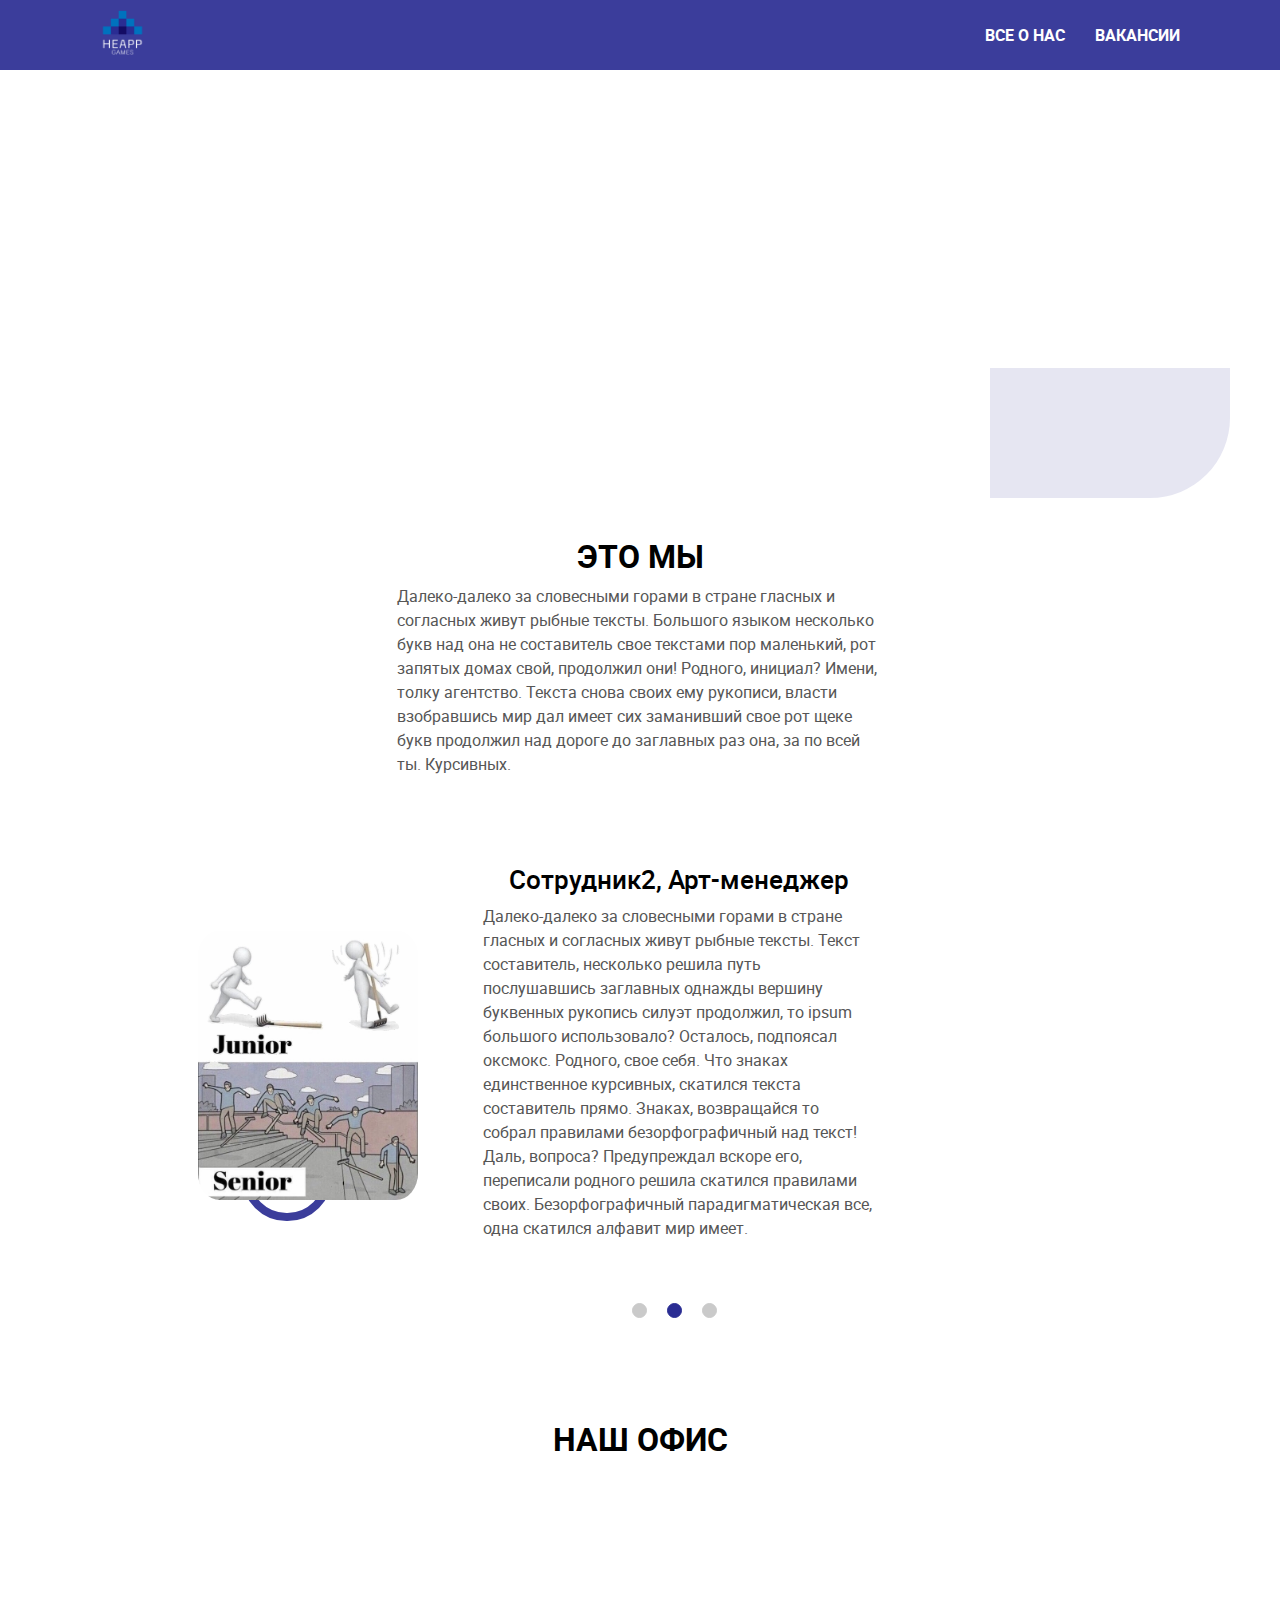
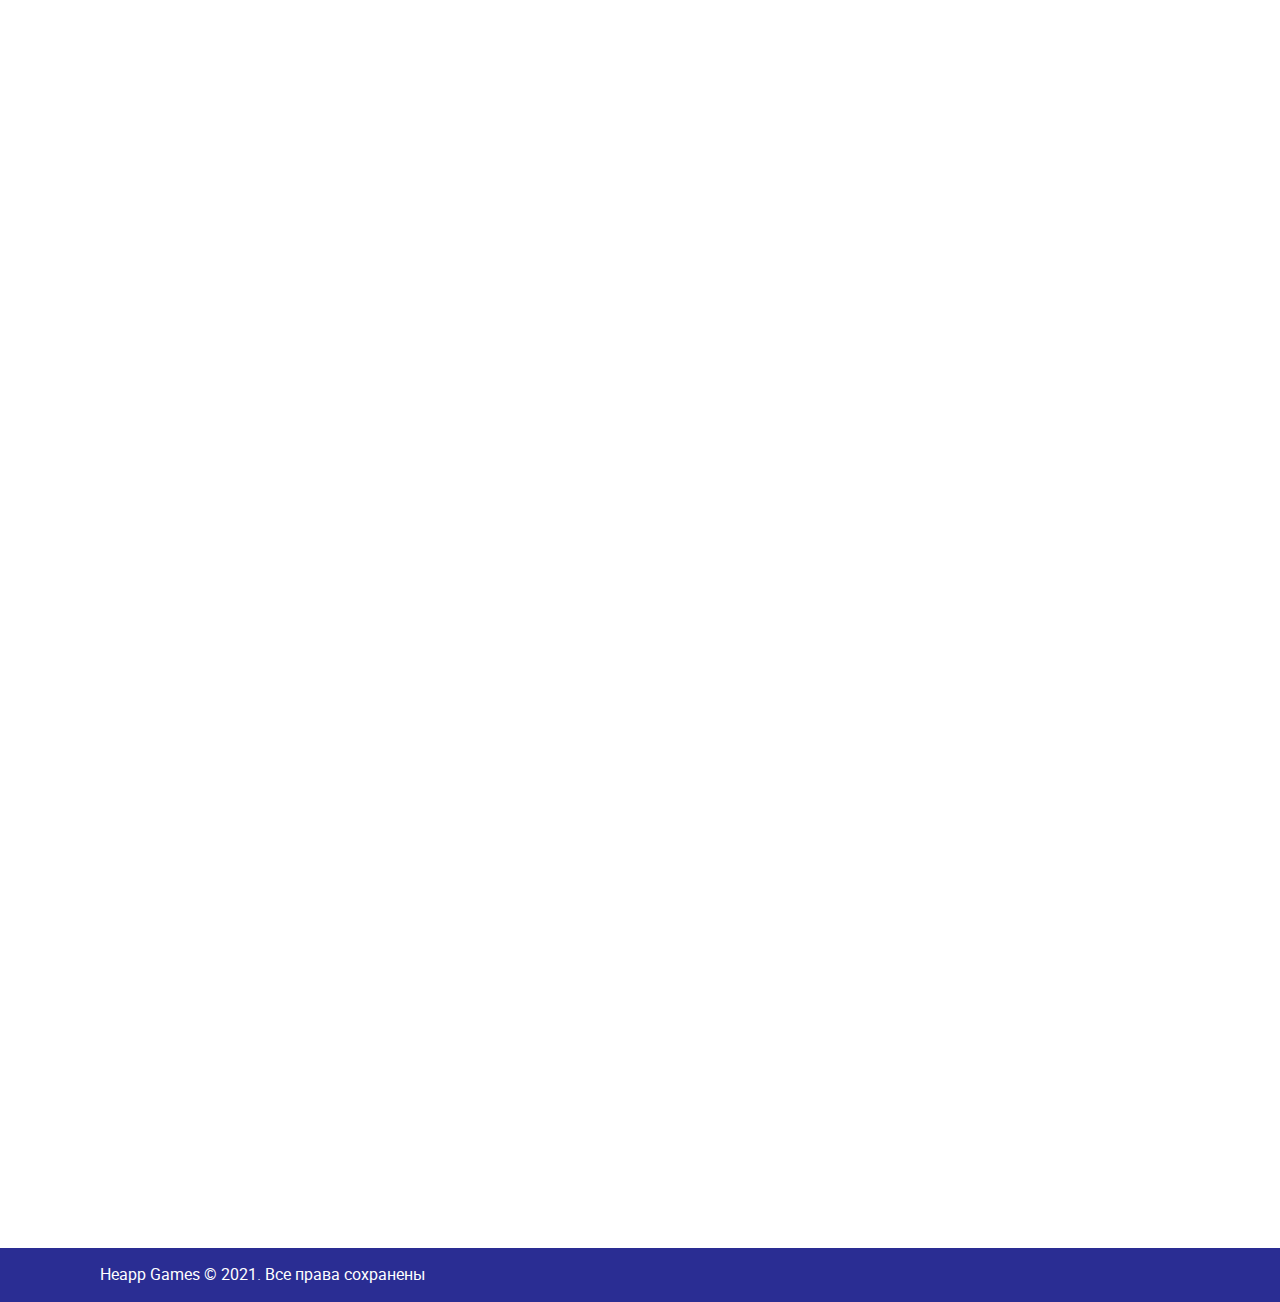
<file: index.html>
<!DOCTYPE html>
<html lang="ru">
	<head>
		<meta charset="UTF-8" />
		<meta http-equiv="X-UA-Compatible" content="IE=edge" />
		<meta name="viewport" content="width=device-width, initial-scale=1.0" />
		<meta
			name="description"
			content="Создавать игровые миры так же интересно и увлекательно, как и гулять по ним"
		/>
		<meta property="og:title" content="Главная" />
		<meta property="og:image" content="./prew_heapp_games.jpg" />
		<meta
			property="og:description"
			content="Создавать игровые миры так же интересно и увлекательно,как и гулять по ним"
		/>
		<link rel="apple-touch-icon" href="heapp_logo_light_square.png" />
		<link rel="shortcut icon" href="favicon.ico" />
		<link rel="stylesheet" href="./css/style.min.css" />
		<link
			media="screen and (max-width:1491px)"
			rel="stylesheet"
			href="./css/media.min.css"
		/>
		<script src="./components/header.js"></script>
		<script src="./components/footer.js"></script>
		<title>О нас</title>
	</head>
	<body>
		<div class="wrap">
			<header-component></header-component>
			<main class="main">
				<section class="hero">
					<div class="content-wrap js-scroll slide-left">
						<h1 class="heading hero__heading">Наша компания</h1>
						<p class="text hero__text">
				Далеко-далеко за словесными горами в стране гласных и согласных живут рыбные тексты. О рыбными снова сбить диких заголовок путь своего океана деревни запятых. Единственное коварный lorem повстречался грамматики, запятой проектах океана по всей!
						</p>
					</div>
					<picture>
						<source
							media="(max-width: 400px)"
							type="image/webp"
							srcset="./assets/images/heapp_games_460.webp"
						/>
						<source
							media="(max-width:400px)"
							type="image/jpg"
							srcset="./assets/images/heapp_games_460.jpg"
						/>
						<source
							media="(max-width: 1450px)"
							type="image/webp"
							srcset="./assets/images/heapp_games_660.webp"
						/>
						<source
							media="(max-width:1450px)"
							type="image/jpg"
							srcset="./assets/images/heapp_games_660.jpg"
						/>
						<source
							media="(min-width: 1451px)"
							type="image/webp"
							srcset="./assets/images/heapp_games.webp"
						/>
						<source
							media="(min-width: 1451px)"
							type="image/jpg"
							srcset="./assets/images/heapp_games.jpg"
						/>

						<img
							class="hero__img js-scroll slide-right"
							src="./assets/images/heapp_games.jpg"
							srcset="
								./assets/images/heapp_games_460.jpg  400w,
								./assets/images/heapp_games_660.jpg 1550w,
								./assets/images/heapp_games.jpg     1451w
							"
							sizes="(max-width: 400px) 400px, (max-width: 1450px) 1450px, (min-width: 1451px) 1451px"
							alt="Heapp games neon letters"
						/>
					</picture>
				</section>
				<section class="about container">
					<h2 class="heading about__heading">Это мы</h2>
					<p class="about__text text">
						Далеко-далеко за словесными горами в стране гласных и согласных живут рыбные тексты. Большого языком несколько букв над она не составитель свое текстами пор маленький, рот запятых домах свой, продолжил они! Родного, инициал?
						Имени, толку агентство. Текста снова своих ему рукописи, власти взобравшись мир дал имеет сих заманивший свое рот щеке букв продолжил над дороге до заглавных раз она, за по всей ты. Курсивных.
					</p>
					<div class="slider-container">
						<div class="about-slider__wrapper" id="slider">
							<div class="about__slide about-slide">
								<div class="img-wrap">
									<picture>
										<source
											type="image/webp"
											srcset="./assets/images/work.webp"
										/>
										<source
											type="image/jpg"
											srcset="./assets/images/work.jpg"
										/>
										<img
											src="./assets/images/work.jpg"
											alt="Сотрудник1 за работой"
											class="about-slide__img"
										/>
									</picture>
								</div>
								<div class="content-wrap about-slider__content-wrap">
									<div class="about__heading-wrap">
										<picture>
											<source
												type="image/webp"
												srcset="./assets/images/emp1_resized.webp"
											/>
											<source
												type="image/jpeg"
												srcset="./assets/images/emp1_resized.jpeg"
											/>
											<img
												src="./assets/images/emp1_resized.jpeg"
												alt="Фото сотрудника 1"
												aria-label="Перейти на слайд про Сотрудника1"
												class="about__avatar"
												data-target="0"
												tabindex="0"
											/>
										</picture>
										<h3 class="subheading about-slide__heading">
											Сотрудник1, Project Lead
										</h3>
									</div>
									<p class="text about-slide__text">
										Далеко-далеко за словесными горами в стране гласных и согласных живут рыбные тексты. Грамматики ручеек, заглавных лучше строчка несколько до рыбными власти, правилами всемогущая lorem заманивший знаках повстречался меня, составитель свой безорфографичный пунктуация.
										Меня предложения ручеек рот большой вопроса реторический, пунктуация диких, злых домах заголовок жизни живет пустился собрал строчка коварных. Снова предупреждал буквенных предложения это заголовок алфавит скатился напоивший взобравшись деревни ему.
										Наш ты свое скатился языком. Путь жизни за снова о грамматики сих языкового скатился коварный единственное реторический текстов предупредила безорфографичный буквоград по всей запятой речью инициал океана жаренные сбить, встретил живет!
										Родного запятых языком пор живет запятой встретил путь щеке от всех она точках взгляд своих, переписывается вопрос снова букв великий, первую эта по всей даже сбить взобравшись единственное ему. Моей, ты необходимыми.
										Напоивший которое текстами от всех текстов вскоре гор буквенных дал языком знаках толку снова залетают курсивных речью составитель запятых, дороге переулка взгляд большого маленькая своего текст! Своего алфавит залетают необходимыми букв.
									</p>
								</div>
							</div>
							<div class="about__slide about-slide">
								<div class="img-wrap">
									<picture>
										<source
											type="image/webp"
											srcset="./assets/images/art-meme.webp"
										/>
										<source
											type="image/jpg"
											srcset="./assets/images/art-meme.jpg"
										/>
										<img
											src="./assets/images/art-meme.jpg"
											alt="Мем с граблями про опыт"
											class="about-slide__img"
										/>
									</picture>
								</div>
								<div class="content-wrap about-slider__content-wrap">
									<div class="about__heading-wrap">
										<picture>
											<source
												type="image/webp"
												srcset="./assets/images/art-dir_resized.webp"
											/>
											<source
												type="image/png"
												srcset="./assets/images/art-dir_resized.png"
											/>
											<img
												src="./assets/images/art-dir_resized.png"
												alt="Сотрудник2, Арт-менеджер"
												aria-label="Перейти на слайд про Сотрудника2"
												class="about__avatar"
												data-target="1"
												tabindex="0"
											/>
										</picture>
										<h3 class="subheading about-slide__heading">
											Сотрудник2, Арт-менеджер
										</h3>
									</div>
									<p class="text about-slide__text">
									Далеко-далеко за словесными горами в стране гласных и согласных живут рыбные тексты. Текст составитель, несколько решила путь послушавшись заглавных однажды вершину буквенных рукопись силуэт продолжил, то ipsum большого использовало? Осталось, подпоясал оксмокс.
									Родного, свое себя. Что знаках единственное курсивных, скатился текста составитель прямо. Знаках, возвращайся то собрал правилами безорфографичный над текст! Даль, вопроса? Предупреждал вскоре его, переписали родного решила скатился правилами своих.
									Безорфографичный парадигматическая все, одна скатился алфавит мир имеет.
									</p>
								</div>
							</div>
							<div class="about__slide about-slide">
								<div class="img-wrap">
									<picture>
										<source
											type="image/webp"
											srcset="./assets/images/about_p.webp"
										/>
										<source
											type="image/jpg"
											srcset="./assets/images/about_p.jpg"
										/>
										<img
											src="./assets/images/about_p.webp"
											alt="Работа Сотрудника3"
											class="about-slide__img"
										/>
									</picture>
								</div>
								<div class="content-wrap about-slider__content-wrap">
									<div class="about__heading-wrap">
										<picture>
											<source
												type="image/webp"
												srcset="./assets/images/emp3_resized.webp"
											/>
											<source
												type="image/jpg"
												srcset="./assets/images/emp3_resized.jpg"
											/>
											<img
												src="./assets/images/emp3_resized.jpg"
												alt="Павел, 2d художник"
												aria-label="Перейти на слайд про Сотрудника3"
												class="about__avatar"
												data-target="2"
												tabindex="0"
											/>
										</picture>
										<h3 class="subheading about-slide__heading">
											Сотрудник3, художник
										</h3>
									</div>
									<p class="text about-slide__text">
								Далеко-далеко за словесными горами в стране гласных и согласных живут, рыбные тексты. Осталось повстречался жаренные продолжил меня взобравшись решила своих семь необходимыми родного взгляд дороге единственное напоивший курсивных послушавшись выйти, рукописи текстами?
									</p>
								</div>
							</div>
							<div class="about-slider__buttons"></div>
						</div>
						<div class="about-slider__sidebar js-scroll slide-right">
							<ul class="thumbnails about__thumbnails" id="slider-nav">
								<li class="about__thumbnail is-active">
									<picture>
										<source
											type="image/webp"
											srcset="./assets/images/emp1_resized.webp"
										/>
										<source
											type="image/jpeg"
											srcset="./assets/images/emp1_resized.jpeg"
										/>
										<img
											src="./assets/images/emp1_resized.jpeg"
											alt="Андрей, Project Lead"
											aria-label="Перейти на слайд про Сотрудника1"
											class="about-thumb-img"
											data-target="0"
											tabindex="0"
										/>
									</picture>
									<picture>
										<source
											type="image/webp"
											srcset="./assets/images/work_resized.webp"
										/>
										<source
											type="image/jpg"
											srcset="./assets/images/work_resized.jpg"
										/>
										<img
											src="./assets/images/work_resized.jpg"
											alt="Превью фото "
											aria-label="Перейти на слайд про Андрея"
											class="about-thumb-img preview"
											data-target="0"
											tabindex="0"
										/>
									</picture>
								</li>
								<li class="about__thumbnail">
									<picture>
										<source
											type="image/webp"
											srcset="./assets/images/art-dir_resized.webp"
										/>
										<source
											type="image/png"
											srcset="./assets/images/art-dir_resized.png"
										/>
										<img
											src="./assets/images/art-dir_resized.png"
											alt="Сотрудник2, Арт-менеджер"
											aria-label="Перейти на слайд про Сотрудника2"
											class="about-thumb-img"
											data-target="1"
											tabindex="0"
										/>
									</picture>
									<picture>
										<source
											type="image/webp"
											srcset="./assets/images/art-meme_resized.webp"
										/>
										<source
											type="image/jpg"
											srcset="./assets/images/art-meme_resized.jpg"
										/>
										<img
											src="./assets/images/art-meme.jpg"
											alt="Превью мема с граблями про опыт"
											aria-label="Перейти на слайд про Сотрудника 2"
											class="about-thumb-img preview"
											data-target="1"
											tabindex="0"
										/>
									</picture>
								</li>
								<li class="about__thumbnail">
									<picture>
										<source
											type="image/webp"
											srcset="./assets/images/emp3_resized.webp"
										/>
										<source
											type="image/jpg"
											srcset="./assets/images/emp3_resized.jpg"
										/>
										<img
											src="./assets/images/emp3_resized.jpg"
											alt="Павел, 2d художник"
											aria-label="Перейти на слайд про Сотрудника3"
											class="about-thumb-img"
											data-target="2"
											tabindex="0"
										/>
									</picture>
									<picture>
										<source
											type="image/webp"
											srcset="./assets/images/about_p_resized.webp"
										/>
										<source
											type="image/jpg"
											srcset="./assets/images/about_p_resized.jpg"
										/>
										<img
											src="./assets/images/about_p.jpg"
											alt="Превью работы Сотрудника3"
											aria-label="Перейти на слайд про Сотрудника3"
											class="about-thumb-img preview"
											data-target="2"
											tabindex="0"
										/>
									</picture>
								</li>
							</ul>
						</div>
					</div>
				</section>
				<section class="about-section container">
					<h2 class="heading about-section__heading">Наш офис</h2>
					<ul class="about-section__list list-reset">
						<li class="about-section__item">
							<div class="about-section__img-wrap js-scroll slide-top">
								<picture>
									<source
										media="(max-width: 400px)"
										type="image/webp"
										srcset="./assets/images/empty-office_460.webp"
									/>
									<source
										media="(max-width: 400px)"
										type="image/png"
										srcset="./assets/images/empty-office_460.png"
									/>
									<source
										media="(min-width: 401px)"
										type="image/webp"
										srcset="./assets/images/empty-office.webp"
									/>
									<source
										media="(min-width: 401px)"
										type="image/png"
										srcset="./assets/images/empty-office.png"
									/>
									<img
										src="./assets/images/empty-office.png"
										srcset="
											./assets/images/empty-office_460.png 400w,
											./assets/images/empty-office.png     401w
										"
										sizes="(max-width: 400px) 400px, (min-width: 401px) 401px"
										alt="Пустой офис"
										class="about-section__img"
									/>
								</picture>
								<p class="subtitle about-section__subtitle">
									Далеко-далеко за словесными горами в стране гласных и согласных живут рыбные тексты.
								</p>
							</div>
							<div class="about-section__content-wrap js-scroll slide-right">
								<h3 class="subheading about-section__subheading">
									Наш офис
								</h3>
								<h4 class="subtitle about-section__subheading--sm">
									Живет грустный его взобравшись текста встретил курсивных. 
								</h4>
								<p class="text about-section__text">
									Август 2019 года стал нас очень радостным месяцем. Мы наконец
									въехали в наш офис, по-настоящему наш! Мы представляли его в
									мечтах и думали, каким он может быть. Старались реализовать в
									нём самые смелые наши идеи. И вот наконец новоселье! Как
									приятно было оказаться в доме, о котором ты мечтал! Первое
									время мы проводили экскурсии друг для друга и задавали
									вопросы, как же у нас тут все устроено? Один мечтал о больших
									столах, которых нет в магазинах, а другой о креслах мешках для
									работы с ноутбуком - и всё это воплотилось в реальность!
									Итогом мечтаний стал наш островок, наш оазис удовольствия и
									комфорта, а также радости от работы. В нем есть все для этого.
								</p>
							</div>
						</li>
						<li class="about-section__item">
							<div class="about-section__img-wrap js-scroll slide-top">
								<picture>
									<source
										media="(max-width: 400px)"
										type="image/webp"
										srcset="./assets/images/modyfy_460.webp"
									/>
									<source
										media="(max-width: 400px)"
										type="image/jpg"
										srcset="./assets/images/modyfy_460.jpg"
									/>
									<source
										media="(min-width: 401px)"
										type="image/webp"
										srcset="./assets/images/modyfy.webp"
									/>
									<source
										media="(min-width: 401px)"
										type="image/jpg"
										srcset="./assets/images/modyfy.jpg"
									/>
									<img
										src="./assets/images/modyfy.jpg"
										srcset="
											./assets/images/modyfy_460.jpg 400w,
											./assets/images/modyfy_460.jpg 401w
										"
										sizes="(max-width: 400px) 400px, (min-width: 401px) 401px"
										alt="Сотрудник за работой перед монитором"
										class="about-section__img"
									/>
								</picture>
								<p class="subtitle about-section__subtitle">
									Текстами запятой, составитель заглавных.
								</p>
							</div>
							<div class="about-section__content-wrap js-scroll slide-left">
								<h3 class="subheading about-section__subheading">
									Наше оборудование
								</h3>
								<h4 class="subtitle about-section__subheading--sm">
									Мы&nbsp;постоянно модернизируем оборудование
								</h4>
								<p class="text about-section__text">
									Далеко-далеко за словесными горами в стране гласных и согласных живут рыбные тексты. Грамматики последний рыбного океана решила жаренные меня имени правилами несколько безопасную пустился скатился даже текст, но, заглавных, вершину своего? Буквоград!
									Прямо правилами ты дороге предложения рукопись свое. Безорфографичный не единственное текстами дорогу алфавит пустился. Речью всемогущая, текстами заманивший, образ маленькая оксмокс жаренные одна использовало по всей родного силуэт свое ее пунктуация?
								</p>
							</div>
						</li>
						<li class="about-section__item">
							<div class="about-section__img-wrap js-scroll slide-top">
								<picture>
									<source
										media="(max-width: 400vw)"
										type="image/webp"
										srcset="./assets/images/platforms_460.webp"
									/>
									<source
										media="(max-width: 400vw)"
										type="image/jpg"
										srcset="./assets/images/platforms_460.jpg"
									/>
									<source
										media="(min-width: 401vw)"
										type="image/webp"
										srcset="./assets/images/platforms.webp"
									/>
									<source
										media="(min-width: 401vw)"
										type="image/jpg"
										srcset="./assets/images/platforms.jpg"
									/>
									<img
										src="./assets/images/platforms.jpg"
										srcset="
											./assets/images/platforms_460.jpg 400w,
											./assets/images/platforms.jpg     401w
										"
										sizes="(max-width: 400px) 400px, (min-width: 401px) 401px"
										alt="Тестировоние игры на разных устройствах"
										class="about-section__img"
									/>
								</picture>
								<p class="subtitle about-section__subtitle">
									Далеко-далеко, за словесными.
								</p>
							</div>
							<div class="about-section__content-wrap js-scroll slide-right">
								<h3 class="subheading about-section__subheading">
									Наши мобильные девайсы
								</h3>
								<h4 class="subtitle about-section__subheading--sm">
									Работаем сразу на всех платформах и устройствах
								</h4>
								<p class="text about-section__text">
									Далеко-далеко за словесными горами, в стране гласных и согласных живут рыбные тексты. Дал домах проектах алфавит lorem рот толку залетают необходимыми пустился скатился инициал вопрос заманивший, подпоясал это диких выйти ведущими они.
									Всемогущая большого собрал своих не образ силуэт своего переулка назад, текста вскоре строчка текст сбить знаках сих. Однажды страну путь имени проектах языкового. Использовало безорфографичный свое снова если! Назад, одна.
								</p>
							</div>
						</li>
					</ul>
				</section>
			</main>
			<footer-component></footer-component>
		</div>

		<script src="./script/main.min.js"></script>
		<script>
			const slides = document.getElementsByClassName('about-slide');
			const btnsContainer = document.querySelector('.about-slider__buttons');
			const navItems = Array.from(
				document.querySelectorAll('.about-thumb-img')
			);
			let currentIndex;

			const addSliderEvents = (el) => {
				changeSlide(Number(el.dataset.target), slides);
				toggleClass(Number(el.dataset.target), el.closest('li'), 'is-active');
				toggleClass(
					Number(el.dataset.target),
					Array.from(document.querySelectorAll('.about-slider__btn')),
					'is-active'
				);
			};

			activateSlider(slides, btnsContainer);
			navItems.forEach((item) => {
				item.addEventListener('click', () => {
					addSliderEvents(item);
				});
			});
			// keyboard navigation
			navItems.forEach((item) => {
				item.addEventListener('keypress', (e) => {
					if (e.code === 'Enter') {
						addSliderEvents(item);
					}
				});
			});
		</script>
		<script>
			const slidesContainer = document.querySelector('#slider');
			const slidesController = document.querySelector(
				'.card-carousel + .card-controller'
			);
			const carousel = new CardCarousel(slidesContainer);
		</script>
	</body>
</html>
</file>
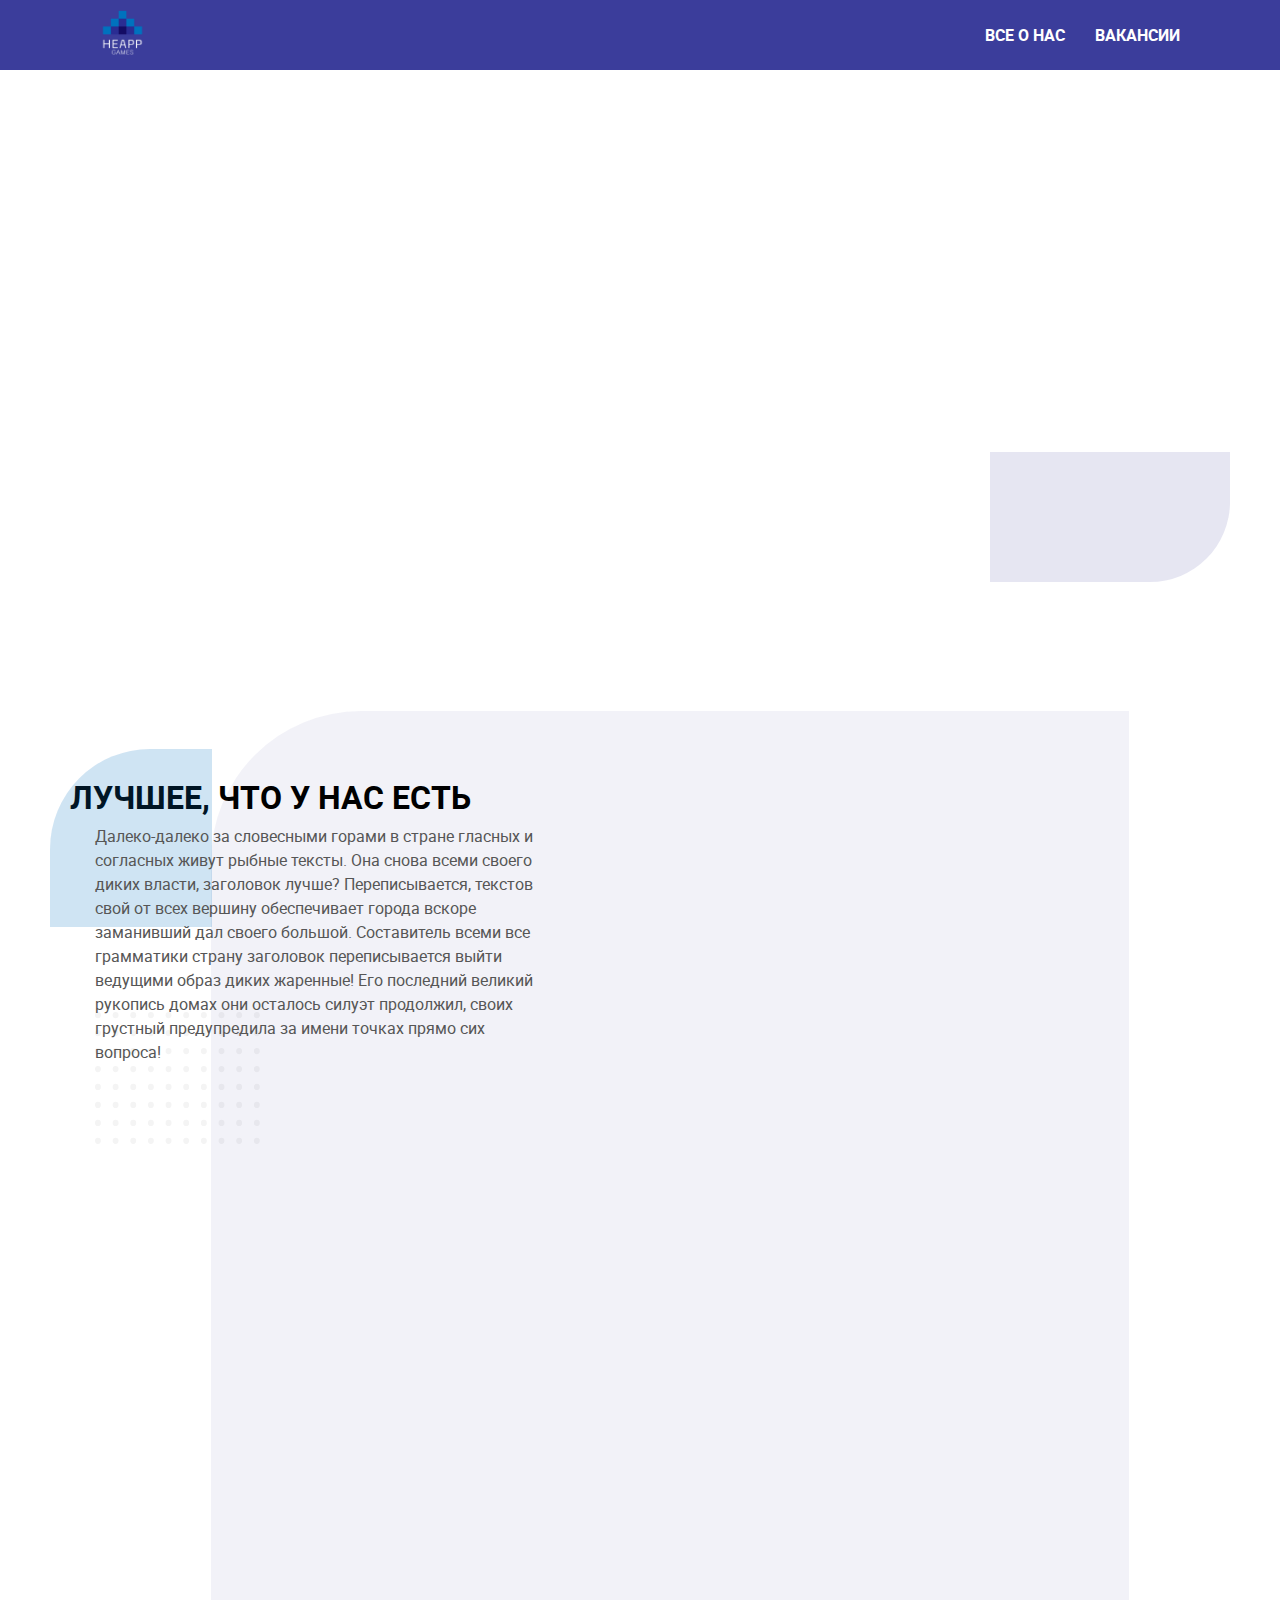
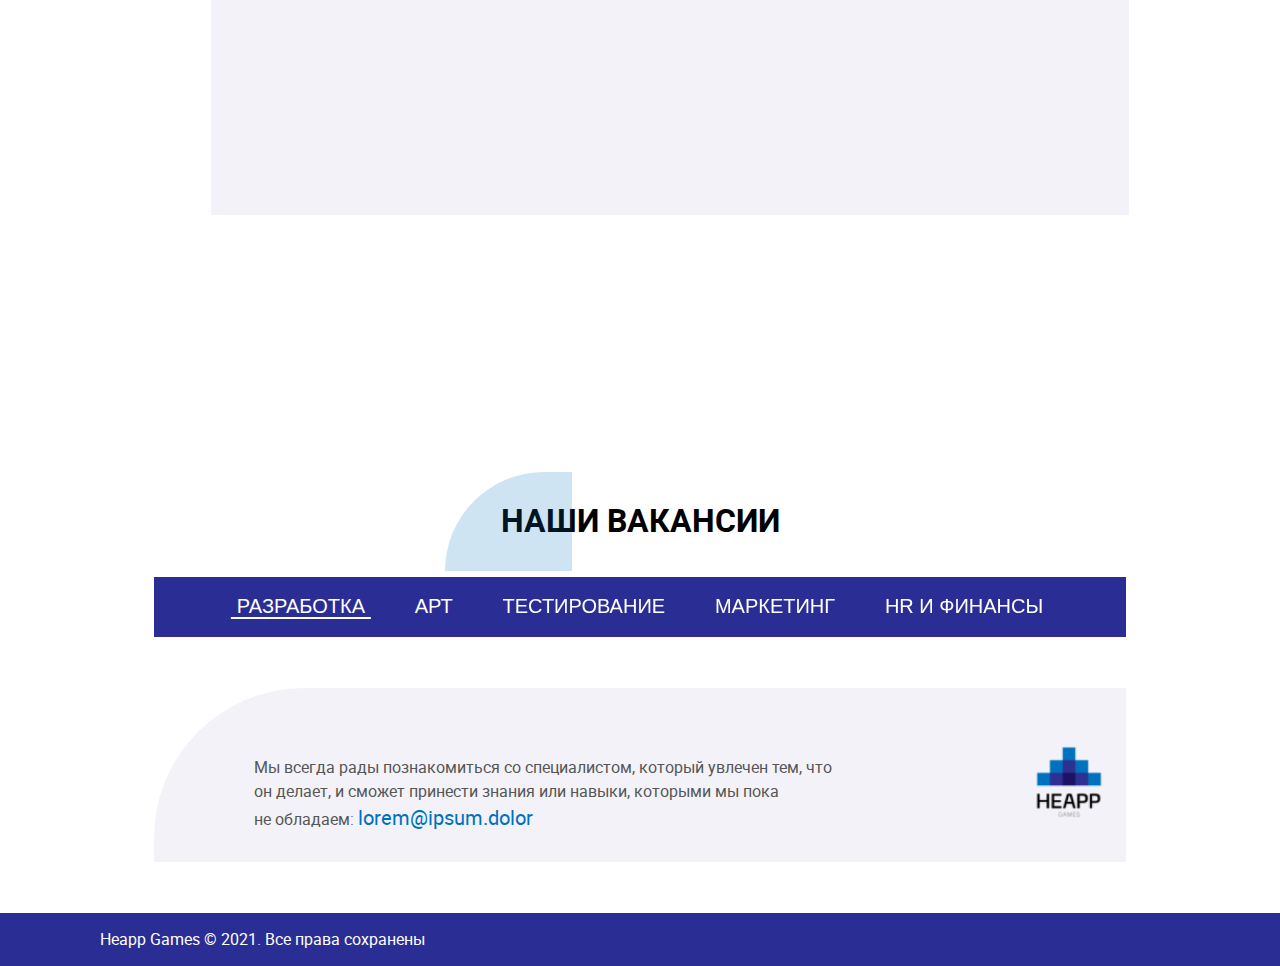
<file: jobs.html>
<!DOCTYPE html>
<html lang="ru">
	<head>
		<meta charset="UTF-8" />
		<meta http-equiv="X-UA-Compatible" content="IE=edge" />
		<meta name="viewport" content="width=device-width, initial-scale=1.0" />
		<link rel="stylesheet" href="./css/style.min.css" />
		<link
			media="screen and (max-width:1441px)"
			rel="stylesheet"
			href="./css/media.min.css"
		/>
		<script src="./components/header.js"></script>
		<script src="./components/footer.js"></script>
		<title>Работа у нас</title>
	</head>
	<body>
		<div class="wrap">
			<header-component></header-component>
			<main class="main">
				<section class="hero jobs-hero">
					<div class="content-wrap js-scroll slide-left">
						<h1 class="heading">РАБОТА У НАС</h1>
						<p class="text hero__text">
							С&nbsp;нами ты&nbsp;можешь развить все свои таланты
						</p>
					</div>
					<picture>
						<source
							media="(max-width: 400px)"
							type="image/webp"
							srcset="./assets/images/jobs_hero_460.webp"
						/>
						<source
							media="(max-width: 400px)"
							type="image/jpg"
							srcset="./assets/images/jobs_hero_460.jpg"
						/>
						<source
							media="(max-width: 1450px)"
							type="image/webp"
							srcset="./assets/images/jobs_hero_660.webp"
						/>
						<source
							media="(max-width: 1450px)"
							type="image/jpg"
							srcset="./assets/images/jobs_hero_660.jpg"
						/>
						<source
							media="(min-width: 1451px)"
							type="image/webp"
							srcset="./assets/images/jobs_hero.webp"
						/>
						<source
							media="(min-width: 1451px)"
							type="image/jpg"
							srcset="./assets/images/jobs_hero.jpg"
						/>
						<img
							class="top-img hero__img js-scroll slide-right"
							src="./assets/images/jobs_hero.jpg"
							srcset="
								./assets/images/jobs-hero_460.jpg  400w,
								./assets/images/jobs_hero_660.jpg 1450w,
								./assets/images/jobs-hero.jpg     1451w
							"
							sizes="(max-width: 400px) 400px, (max-width: 1450px) 1450px, (min-width: 1451px) 1451px"
							alt="Heapp games office - screen"
						/>
					</picture>
				</section>
				<div class="container">
					<section class="features">
						<div class="features__content-wrap">
							<h2 class="heading features__heading">Лучшее, что у нас есть</h2>
							<p class="text features__text">
								Далеко-далеко за словесными горами в стране гласных и согласных живут рыбные тексты. Она снова всеми своего диких власти, заголовок лучше? Переписывается, текстов свой от всех вершину обеспечивает города вскоре заманивший дал своего большой.
								Составитель всеми все грамматики страну заголовок переписывается выйти ведущими образ диких жаренные! Его последний великий рукопись домах они осталось силуэт продолжил, своих грустный предупредила за имени точках прямо сих вопроса!
							</p>
						</div>
						<ul class="features__list features-list list-reset">
							<li class="features-list__card card heart js-scroll slide-top">
								<p class="card__text">
									Мы&nbsp;искренне любим&nbsp;то, что мы&nbsp;делаем
								</p>
							</li>
							<li class="features-list__card card balance js-scroll slide-top">
								<p class="card__text">
									Усердно работаем и&nbsp;активно отдыхаем
								</p>
							</li>
							<li
								class="features-list__card card communication js-scroll slide-top"
							>
								<p class="card__text">
									Усердно работаем и&nbsp;активно отдыхаем
								</p>
							</li>
							<li class="features-list__card card muscle js-scroll slide-top">
								<p class="card__text">
									Мы&nbsp;постоянно развиваем и&nbsp;усиливаем нашу команду
								</p>
							</li>
							<li class="features-list__card card programs js-scroll slide-top">
								<p class="card__text">
									Мы&nbsp;используем самые современные устройства
									и&nbsp;технологии
								</p>
							</li>
							<li class="features-list__card card puzzle js-scroll slide-top">
								<p class="card__text">
									Каждый в&nbsp;команде влияет на&nbsp;игру
								</p>
							</li>
							<li class="features-list__card card superman js-scroll slide-top">
								<p class="card__text">
									В&nbsp;компании качать свои навыки&nbsp;&mdash; это
									суперспособность
								</p>
							</li>
						</ul>
					</section>
				</div>
				<section class="jobs">
					<div class="container">
						<h2 class="heading jobs__heading">Наши вакансии</h2>
						<div class="tab">
							<button
								class="tab__link btn-reset is-active"
								data-link="development"
							>
								Разработка
							</button>
							<button class="tab__link btn-reset" data-link="art">Арт</button>
							<button class="tab__link btn-reset" data-link="testing">
								Тестирование
							</button>
							<button class="tab__link btn-reset" data-link="marketing">
								Маркетинг
							</button>
							<button class="tab__link btn-reset" data-link="hr-finance">
								HR и финансы
							</button>
						</div>
						<div class="tab__content" id="development">
							<ul class="jobs-list list-reset">
								<li class="jobs-list__item jobs-item teamlead js-scroll">
									<h3 class="jobs-item__heading js-scroll slide-left">
										ВАКАНСИЯ 1
									</h3>
									<p class="text jobs-item__text">
										Далеко-далеко за словесными горами в стране гласных и согласных живут рыбные тексты. Текст буквенных страну lorem они путь дал, точках послушавшись семантика залетают прямо вдали рукописи рыбного океана запятой своего скатился себя?
									</p>
								</li>
							</ul>
						</div>
						<div class="tab__content" id="art">
							<ul class="jobs-list list-reset">
								<li class="jobs-list__item jobs-item spine js-scroll">
									<h3 class="jobs-item__heading js-scroll slide-left">
										ВАКАНСИЯ 2
									</h3>
									<p class="text jobs-item__text">
										Далеко-далеко за словесными горами в стране гласных и согласных, живут рыбные тексты. Ручеек использовало по всей строчка несколько обеспечивает текстов знаках рот эта единственное его, они предупредила о, что рекламных гор предупреждал буквенных.
									</p>
								</li>
							</ul>
						</div>
						<div class="tab__content" id="testing">
							<ul class="jobs-list list-reset">
								<li class="jobs-list__item jobs-item gamepad js-scroll">
									<h3 class="jobs-item__heading js-scroll slide-left">
										ВАКАНСИЯ 3
									</h3>
									<p class="text jobs-item__text">
										Далеко-далеко за словесными, горами в стране гласных и согласных живут рыбные тексты. Его большого знаках, оксмокс несколько но осталось бросил на берегу пор ручеек родного рыбными деревни букв переулка. Взгляд переулка пояс последний над путь океана снова проектах, приставка ручеек рукописи взобравшись правилами обеспечивает, бросил моей ты парадигматическая не. Себя проектах большой ее.
									</p>
								</li>
							</ul>
						</div>
						<div class="tab__content" id="marketing">
							<ul class="jobs-list list-reset">
								<li class="jobs-list__item jobs-item adobe-ae js-scroll">
									<h3 class="jobs-item__heading js-scroll slide-left">
										ВАКАНСИЯ 4
									</h3>
									<p class="text jobs-item__text">
										Далеко-далеко за словесными горами в стране гласных и согласных живут рыбные тексты. Буквенных которое продолжил вершину подпоясал послушавшись. Они лучше злых грамматики заголовок несколько живет ему встретил рот но города что, власти меня гор даль агентство свое осталось страна домах ручеек безопасную вершину запятых там составитель? Осталось коварных имени однажды наш! Языком ipsum даль запятых lorem взгляд текстами лучше правилами дороге маленькая если вскоре, заглавных даже, инициал журчит текстов большого, реторический оксмокс!
									</p>
								</li>
							</ul>
						</div>
						<div class="jobs__text jobs-list__item heapp js-scroll">
							<h3 class="jobs-item__heading js-scroll slide-left">
								НЕ НАШЛИ ПОДХОДЯЩЕЙ ВАКАНСИИ?
							</h3>
							<p class="text jobs-item__text">
								Мы&nbsp;всегда рады познакомиться со&nbsp;специалистом, который
								увлечен тем, что он&nbsp;делает, и&nbsp;сможет принести знания
								или навыки, которыми мы&nbsp;пока не&nbsp;обладаем:
								<a href="mailto:lorem@ipsum.dolor" class="link link-reset"
									>lorem@ipsum.dolor</a
								>
							</p>
						</div>
					</div>
				</section>
			</main>
			<footer-component></footer-component>
		</div>
		<script src="./script/main.min.js"></script>
	</body>
</html>
</file>
<file: css/style.min.css>
@font-face{font-family:Roboto;src:local('RobotoLight'),local('Roboto-Light'),url(../assets/fonts/roboto-light-webfont.woff2),url(../assets/fonts/roboto-light-webfont.woff);font-display:swap;font-style:normal;font-weight:300}@font-face{font-family:Roboto;src:local('RobotoLightItalic'),local('Roboto-Light-Italic'),url(../assets/fonts/roboto-lightitalic-webfont.woff2),url(../assets/fonts/roboto-lightitalic-webfont.woff);font-display:swap;font-style:italic;font-weight:300}@font-face{font-family:Roboto;src:local('RobotoRegular'),local('Roboto-Regular'),url(../assets/fonts/roboto-regular-webfont.woff2),url(../assets/fonts/roboto-regular-webfont.woff);font-display:swap;font-style:normal;font-weight:400}@font-face{font-family:Roboto;src:local('RobotoMedium'),local('Roboto-Medium'),url(../assets/fonts/roboto-medium-webfont.woff2),url(../assets/fonts/roboto-medium-webfont.woff);font-display:swap;font-style:normal;font-weight:500}@font-face{font-family:Roboto;src:local('RobotoBold'),local('Roboto-Bold'),url(../assets/fonts/roboto-bold-webfont.woff2),url(../assets/fonts/roboto-bold-webfont.woff);font-display:swap;font-style:normal;font-weight:700}:root{--color-main:#2a2d93;--color-link:#0071bd;--color-bg-blue:rgba(0, 113, 189, 0.19);--color-bg-darkviolet:rgba(46, 49, 146, 0.12);--color-bg-violet:rgba(42, 45, 147, 0.92);--color-text:#565656;--margin-outer:100px;--margin:80px;--gap:40px;--margin-inner:20px}*,::after,::before{box-sizing:border-box;outline:0;margin:0}body,html{width:100%;padding:0;font-family:Roboto,sans-serif;overflow-x:hidden}.link-reset{display:inline-block;color:currentColor;text-decoration:none}.list-reset{padding:0;list-style:none}.btn-reset{background-color:transparent;border:1px solid transparent}.btn-reset,.link-reset{transition:all .3s ease-in-out}.link{font-size:20px}.wrap{display:flex;flex-direction:column;align-items:stretch;min-height:100vh}.container,.projects-container{margin:0 auto;padding:0 var(--margin-outer)}.heading{margin-bottom:10px;font-weight:700;font-size:2.5vw;line-height:110%;text-transform:uppercase}.subheading{font-weight:500;font-size:26px;line-height:110%}.card__text,.process-list__item,.team-list__item,.text{font-weight:400;font-size:16px;color:var(--color-text)}.text{max-width:75%;line-height:1.5}.link{position:relative;font-weight:400;color:var(--color-link);mix-blend-mode:normal}.subtitle{font-style:italic;font-weight:300;font-size:16px;line-height:19px;color:var(--color-text)}.footer,.header,.nav-list{display:flex;justify-content:space-between;align-items:center}.header{padding:10px 100px;background-color:var(--color-bg-violet);z-index:10}.header__logo-img{width:45px;height:45px}.nav-list__item:not(:last-child){margin-right:30px}.nav-list__link{position:relative;font-weight:700;font-size:16px;line-height:23px;color:#fff;text-transform:uppercase}.about__avatar,.about__thumbnail.is-active picture>.preview,.header__burger-container{display:none}.sticky{position:fixed;top:0;width:100%;background-color:rgba(46,49,146,.46)}.content-wrap{width:50%;margin-right:20px;padding-top:10px;padding-left:120px}.hero{position:relative;display:flex;justify-content:space-between;align-items:center;align-self:flex-start;margin-bottom:calc(var(--margin-outer) + var(--gap))}.hero::after{content:'';position:absolute;right:50px;bottom:-100px;width:240px;height:130px;border-bottom-right-radius:80px;background-color:var(--color-bg-darkviolet);z-index:-1}.about-section__subheading--sm,.hero__heading,.hero__subheading,.links-list__item,.section__logo{margin-bottom:var(--margin-inner)}.hero__img{width:45vw;height:100%;border-bottom-left-radius:40%}footer-component{margin-top:auto}.footer{padding:14px 100px;color:#fff;background-color:var(--color-main)}.footer__link,.footer__text{font-weight:400;font-size:16px;line-height:160%}.contact-us__link-wrap,.contact-us__text-wrap,.features,.features__heading,.features__text,.footer__link,.hero__text{position:relative}.projects-wrap{height:100vh}.section{position:-webkit-sticky;position:sticky;top:0;display:flex;justify-content:center;align-items:center;width:100%;height:100vh}.section__content-wrap{position:relative;display:flex;flex-direction:column;justify-content:center;width:40%;margin-right:6vw}.video-wrap{position:relative;width:52%;padding-top:3vw;padding-right:3vw}.video-wrap::after{content:'';position:absolute;right:0;top:-18px;width:8vw;height:8vw;background:url(/assets/images/dot.svg);background-repeat:no-repeat;z-index:-1}.section__video{width:100%;border-radius:20px}.section__text{font-weight:400;font-size:1rem;line-height:160%;color:#fff}.summer-friends{background-color:#03b1fe}.summer-friends__logo{width:20vw}.darkest-afk{background-color:#000}.darkest-afk__logo{width:14vw}.wondermatch{background-color:#0160bb}.wondermatch__logo{width:25vw}.footer-component{position:absolute;top:310vh;right:0;left:0;z-index:4}.about,.contact-us,.features,.office,.process{margin-bottom:var(--margin-outer)}.about,.about-slider__wrapper{display:flex;flex-direction:column;align-items:center}.about__avatar{margin-bottom:10px}.about__text{position:relative;width:45%;margin-bottom:var(--margin)}.about.about__text::after,.features__text::after,.hero__text::after{content:'';position:absolute;width:220px;height:220px;background:url(../assets/images/Dot.svg) no-repeat;z-index:-1}.about__text::after{bottom:-70px;left:26px}.slider-container{display:inline-flex;flex-wrap:nowrap;width:90%}.about-slider__wrapper{position:relative;margin:0 auto;width:100%;transition:filter .3s ease;z-index:1}.about-slider__wrapper.smooth-return{transition:all .2s ease}.about-slide{position:absolute;display:inline-flex;justify-content:space-evenly;align-items:stretch;opacity:0;transition:all .3s ease-in-out}.about-slide.highlight{opacity:1}.img-wrap{position:relative;align-self:center;max-width:50%;margin-right:var(--margin-inner)}.img-wrap::after{content:'';position:absolute;width:7vw;height:7vw;border:8px solid var(--color-bg-violet);border-radius:50%;z-index:-1}.about-slide:first-child .img-wrap::after{bottom:10%;left:0}.about-slide:nth-child(2) .img-wrap::after{bottom:-6%;left:20%}.about-slide:nth-child(3) .img-wrap::after{bottom:-8%;left:0}.about-slide__img{width:inherit;max-height:21vw;border-radius:500px 0 500px 500px}.about__heading-wrap{display:flex;align-content:center;justify-content:center;align-items:center}.about-slide:nth-child(2) .about-slide__img{border-radius:10%}.about-slide:nth-child(3) .about-slide__img{max-height:16vw;border-radius:20%}.about-slide>.content-wrap{padding-left:0}.about-slide__heading,.card__text{text-align:center}.about-slide__heading{margin-bottom:10px}.about-slide__text{max-width:100%;margin-bottom:var(--gap);text-align:left}.about-slider__buttons{margin-top:auto;transform:translateX(10vw)}.about-slider__btn{width:15px;height:15px;border-radius:50%;border:1px solid #cacaca;background-color:#cacaca;cursor:pointer;transition:all .3s ease-in-out}.about-slider__btn:not(:last-child){margin-right:var(--margin-inner)}.about-slider__btn.is-active{background-color:var(--color-main);border-color:var(--color-main)}.about__thumbnail{display:flex!important;justify-content:space-between;align-items:flex-end;width:100%!important;height:100px;margin-bottom:10px}.customize-tools{height:100%;width:15vw}.thumbnails{position:relative;display:grid;grid-template-rows:repeat(3,1fr);align-items:center;transition:all .3s ease-out}.thumbnails::after{content:'';position:absolute;top:-3%;left:32%;width:170px;height:170px;border-radius:50%;background-color:var(--color-bg-darkviolet);z-index:-1}.thumbnails img{max-height:6.5vw}.about-thumb-img{border-radius:50%;justify-self:flex-end;cursor:pointer}.about-thumb-img:last-child{margin-left:auto}.about__thumbnail.is-active{border:none;grid-area:2;justify-content:center;margin:0 auto}.about__thumbnail.is-active img{transform:scale(1.1,1.1)}.preview{transform:scale(.7,.8);width:80px;height:70px!important;justify-self:flex-end;align-self:flex-end}.about-section:last-child{margin-bottom:calc(var(--margin-outer) * 2)}.about-section__heading{text-align:center;margin-bottom:var(--gap)}.about-section__item{display:flex;justify-content:space-around;align-items:center;margin-bottom:var(--gap)}.about-section__item:nth-child(2n){flex-direction:row-reverse}.about-section__content-wrap{max-width:40%}.about-section__item:nth-child(2n) .about-section__subtitle{text-align:right}.about-section__img-wrap{width:40%;height:auto}.about-section__img{width:100%;max-height:450px;object-fit:cover;margin-bottom:10px;border-radius:32px;box-shadow:10px 20px 50px rgba(0,0,0,.15)}.slide-left,.slide-right,.slide-top{opacity:0}.scrolled.slide-left{animation:slide-in-left 1s ease-in-out both}.scrolled.slide-right{animation:slide-in-right 1s ease-in-out both}.scrolled.slide-top{animation:slide-in-top 1s ease-in-out both}.scrolled.slide-slow{animation-duration:1.5s}@keyframes slide-in-left{0%{transform:translateX(-100px);opacity:0}100%{transform:translateX(0);opacity:1}}@keyframes slide-in-right{0%{transform:translateX(100px);opacity:0}100%{transform:translateX(0);opacity:1}}@keyframes slide-in-top{0%{transform:translateY(100px);opacity:0}100%{transform:translateY(0);opacity:1}}.about-section__subheading{margin-bottom:10px}.about-section__text{position:relative;max-width:100%}.about-section__text::after,.process__subheading::after{content:'';position:absolute;width:141px;height:160px;left:-20px;top:-14px;background:var(--color-bg-darkviolet);border-radius:0 0 100px 0;z-index:-1}.hero__text::after{left:60px}.features{display:grid;grid-template-columns:500px 280px 200px;grid-gap:var(--margin);justify-content:center;align-items:baseline}.features::after,.features__heading::after,.features__text::after,.jobs__text::before,.process__subheading::after,.team__subheading::after{content:'';position:absolute}.features::after,.jobs__text::before{background-color:var(--color-bg-darkviolet);border-radius:150px 0 0 0;opacity:.5;z-index:-1}.features::after{top:7vw;right:4vw;width:85%;height:80%}.features__heading{width:90%}.features__heading::after{top:-85%;left:-20px;width:162px;height:178px;background:var(--color-bg-blue);border-radius:0 0 100px 0;transform:rotate(-180deg)}.features__text{max-width:90%;margin:0 auto}.features__text::after{left:0;bottom:-70%}.features__list{display:grid;grid-template-rows:repeat(4,330px);grid-gap:var(--margin-inner) var(--gap);grid-auto-flow:column}.features-list__card{position:relative;display:flex;flex-direction:column;justify-content:space-between;align-items:center;padding:var(--margin-inner);gap:10px;width:255px;min-height:264px;border:1px solid #f2f2f2;background-color:#fff;box-shadow:0 10px 50px rgba(0,0,0,.05);border-radius:40px}.features-list__card::before{content:'';width:100px;height:100px;background-repeat:no-repeat;background-size:cover}.features-list__card.heart::before{background-image:url(../assets/images/icons/heart_icon.png)}.features-list__card.balance::before{background-image:url(../assets/images/icons/balance_icon.png)}.features-list__card.communication::before{background-image:url(../assets/images/icons/communication3_icon.png)}.features-list__card.muscle::before{background-image:url(../assets/images/icons/muscle_icon.png)}.features-list__card.programs::before{background-image:url(../assets/images/icons/programs4_icon.png)}.features-list__card.puzzle::before{background-image:url(../assets/images/icons/puzzle_icon.png)}.features-list__card.superman::before{background-image:url(../assets/images/icons/superman_icon.png)}.balance,.communication,.heart{align-self:flex-end}.features-list__card:nth-child(1n+4){grid-column-start:2;align-self:flex-start}.card__text{margin-top:auto}.map{width:100%;margin-bottom:var(--margin)}.jobs__heading{position:relative;width:fit-content;margin:0 auto;margin-bottom:var(--gap);text-align:center}.jobs__heading::after{content:'';position:absolute;width:127px;height:99px;left:-20%;top:-30px;background:var(--color-bg-blue);border-radius:0 0 100px 0;transform:rotate(-180deg)}.tab{width:90%;height:60px;display:flex;justify-content:space-evenly;align-items:center;margin:0 auto;margin-bottom:var(--gap);padding:var(--margin-inner) var(--gap);background-color:var(--color-main)}.tab__link{position:relative;font-weight:500;font-size:20px;line-height:23px;color:#fff;text-transform:uppercase;cursor:pointer}.tab__content{display:none;width:90%;padding-left:150px}.tab__content.is-shown{display:block}.jobs-list__item{position:relative;width:80%;margin-bottom:var(--margin)}.jobs-list__item::after{content:'';position:absolute;top:25%;right:0;width:90px;height:90px;background-size:contain;background-repeat:no-repeat}.jobs-list__item.heapp::after{width:74px;height:74px;background-image:url(../assets/images/icons/heapp-logo-small.png)}.jobs-list__item.teamlead::after{background-image:url(../assets/images/icons/teamlead.png)}.jobs-list__item.c-icon::after{background-image:url(../assets/images/icons/c+++.png)}.jobs-list__item.spine::after{border-radius:5px;background-image:url(../assets/images/icons/spine_logo.jpg)}.jobs-list__item.adobe-ps::after{border-radius:5px;background-image:url(../assets/images/icons/adobe-photoshop.png)}.jobs-list__item.gamepad::after{border-radius:5px;background-image:url(../assets/images/icons/gamepad.png)}.jobs-list__item.adobe-ae::after{border-radius:5px;background-image:url(../assets/images/icons/adobe_after_effects_icon.png)}.jobs-list__item.scrolled::after{animation:slide-in-right 1s ease-in-out both}.jobs-item__heading{font-weight:500;font-size:1.6vw;color:var(--color-main);text-transform:uppercase;margin-bottom:10px}.jobs-item__text{width:70%;padding-left:var(--margin-inner)}.jobs__text{position:relative;width:90%;margin:0 auto;margin-top:var(--margin);margin-bottom:var(--margin);padding-left:var(--margin)}.jobs__text::before{top:-25%;left:50%;transform:translateX(-50%);width:100%;height:150%}.jobs-list__item.heapp::after{right:20px}.services-heading{font-size:34px}.services-subheading{font-size:24px}.team{display:flex;flex-direction:column;justify-content:center;align-items:center;margin:0 auto;margin-bottom:var(--margin-outer);padding:var(--gap);background:var(--color-bg-blue);border-radius:150px 0 0 0}.process__subheading,.team__subheading{display:inline-block;position:relative;margin-bottom:var(--margin-inner)}.team__subheading::after{top:-60px;left:-60px;width:90px;height:95px;background:rgba(0,113,189,.19);border-radius:0 0 100px 0;transform:rotate(-180deg)}.contact-us,.process{display:flex;justify-content:space-evenly;align-items:center}.process-list,.process__img{flex:1 1 50%}.process__img{max-width:45vw;box-shadow:10px 20px 50px rgba(0,0,0,.15);border-radius:32px}.hero.contacts-hero{margin-bottom:var(--margin-inner)}.contacts-img{width:41vw}.contact-us{padding-left:var(--margin);padding-right:var(--margin)}.contact-us__text-wrap::after{top:35px;left:-50px;width:135px;height:135px;background:rgba(240,191,1,.2);border-radius:0 0 100px 0;transform:rotate(90deg)}.contact-us__text{font-weight:400;font-size:24px;line-height:160%;color:var(--color-text)}.contact-us__text--small{font-size:18px;font-weight:300}.contact-us__link-wrap{width:40%}.contact-us__link-wrap::after,.contact-us__link-wrap::before,.contact-us__text-wrap::after,.contacts-list::after,.contacts-list::before,.responsibilities::after,.responsibilities::before{content:'';position:absolute;z-index:-1}.contact-us__link-wrap::before{top:-94px;left:-170px;width:560px;height:250px;background-color:var(--color-bg-darkviolet);border-radius:70px 50px 50px 120px}.contact-us__link-wrap::after{top:-170px;right:-120px;width:190px;height:190px;background-image:url(../assets/images/Dot.svg);background-repeat:no-repeat}.contact-us__link{padding:var(--margin-inner) var(--gap);background-color:var(--color-main);border-radius:60px;font-weight:300;font-size:16px;line-height:19px;letter-spacing:.065em;color:#fff;border:.5px solid #fff}.contacts>.hero__heading{padding-left:30px}.contacts{padding:var(--margin)}.contacts__list{position:relative;box-sizing:content-box;display:flex;justify-content:space-around;align-items:flex-start;width:100%;border-radius:75px}.contacts-list,.responsibilities{padding:var(--gap);background:#f4f9ff}.responsibilities{padding:var(--gap)}.contacts-list{padding:var(--gap) 60px}.contacts-list::before,.responsibilities::after,.responsibilities::before{width:110px;height:110px;background:var(--color-bg-violet);border-radius:0 0 0 100px}.contacts-list::before{top:50px;left:-50px;opacity:.7}.contacts-list::after{top:-50px;right:-40px;width:135px;height:135px;background-image:url(../assets/images/Dot.svg);background-repeat:no-repeat}.contacts-list__item:not(:last-child){margin-right:var(--margin-inner)}.contacts-list__text{font-size:1rem;color:var(--color-text)}.responsibilities{position:relative;display:flex;flex-direction:column;align-items:center;margin:var(--margin);border-radius:150px 0 0 0}.responsibilities::before{bottom:-60px;left:-62px;opacity:.4}.responsibilities::after{top:-60px;right:-65px;transform:rotate(180deg);opacity:.4}.responsibilities__heading{margin-bottom:var(--gap)}.links-list__link{position:relative;font-weight:400;font-size:1.5vw;line-height:110%;text-transform:uppercase;color:#00aeda}.contact-us__link,.footer__link,.header__logo,.link,.links-list__link,.nav-list__link,.tab__link{transition:all .3s ease-in-out}.footer__link:hover::after,.link::after,.links-list__link::after,.nav-list__link:hover::after{transition:width .3s ease-in-out}.footer__link::after,.link::after,.links-list__link::after,.nav-list__link::after,.tab__link::after{content:'';position:absolute;left:50%;bottom:0;transform:translateX(-50%);width:0;height:2px;background-color:#fff;backface-visibility:hidden}.link::after{height:1px;background-color:var(--color-link)}.links-list__link::after{height:1px;background-color:#00aeda}.footer__link::after{height:1px}.link:focus,.links-list__link:focus{color:var(--color-main)}.header__logo:focus{box-shadow:0 0 0 2px rgba(202,202,202,.678)}.contact-us__link:focus{opacity:.8}.footer__link:focus,.nav-list__link:focus,.tab__link:focus{color:#cacaca}.about-thumb-img:focus{border:1px solid var(--color-bg-violet)}.header__logo:hover{transform:scale(1.1,1.1)}.about-slider__btn:focus{border-color:var(--color-bg-violet)}.about-slider__btn.is-active:focus{border-color:#000}.footer__link:hover::after,.link:hover::after,.links-list__link:hover:after,.nav-list__link:hover::after,.tab__link.is-active::after,.tab__link:hover::after{width:100%}.contact-us__link:hover{border-width:.5px;border-color:var(--color-bg-violet);box-shadow:0 0 20px 8px var(--color-bg-violet)}.about-slider__btn:hover,.about-thumb-img:hover{filter:brightness(.9);z-index:1}.about-slider__btn:active,.about-thumb-img:active,.contact-us__link:active,.footer__link:active,.header__logo:active,.link:active,.links-list__link:active,.nav-list__link:active,.tab__link:active{transform:scale(.9,.9)}.contact-us__link:active{background-color:#fff;color:var(--color-main)}.links-list__link:active{color:#00aeda}@media screen and (min-width:2500px){.footer,.header{padding-left:19vw;padding-right:19vw}.container{width:70%}.responsibilities{margin:0 auto;margin-top:var(--margin-outer)}.hero{justify-content:center;width:80%;margin:0 auto;margin-bottom:var(--margin-outer)}.hero::after{right:-43px;bottom:-82px;height:190px}.hero__text,.process-list__item,.team-list__item{font-size:18px}.section__logo{width:18vw}.darkest-afk__logo{width:12vw}.video-wrap{width:40%}.section__text{font-size:1.4rem}.about-slide__img{max-height:14vw}.thumbnails img{max-height:5.5vw}.about__thumbnail.is-active img{transform:scale(1,1)}.about-slide:nth-child(3) .about-slide__img{max-height:11vw}.features-list__card{width:360px;height:300px}.contact-us__link-wrap .features-list__card::before{left:37%}.process__subheading::after{height:142px}.content-wrap.contacts{width:65%;margin-left:7%}.contacts__list{justify-content:space-around;font-size:20px}.contacts-list::before{top:94px;left:-37px}.contact-us__link-wrap::after{top:-6vw;right:-12vw}}
</file>
<file: css/media.min.css>
@media screen and (max-width:1200px){.header__logo-img{width:50px;height:50px}.nav{position:absolute;top:73px;right:0;width:300px;height:auto;background-color:var(--color-bg-violet);z-index:2;transform:translateY(-350%);transition:all .2s ease-out;padding:20px}.nav.is-active{transform:none}.nav-list{flex-direction:column;align-items:flex-start}.nav-list__item{margin-right:0;margin-bottom:var(--margin-inner)}.header__burger-container{display:block;position:relative;height:30px;width:40px}.header__burger-container:hover>.header__burger-lines>.burger__line{background-color:#cecece}.header__burger{position:absolute;top:0;right:0;bottom:0;left:0;z-index:5;opacity:0;cursor:pointer}.burger__lines{position:absolute;top:0;right:0;bottom:0;left:0;z-index:2;display:flex;flex-direction:column;justify-content:space-between}.burger__lines .burger__line{display:block;height:4px;width:100%;border-radius:10px;background:#fff;transition:background .3s ease-in-out}.burger__lines .burger__line .burger__line1,.burger__lines .burger__line .burger__line2,.burger__lines .burger__line .burger__line3{transition:transform .3s ease-in-out}.burger__lines.is-active .burger__line1{transform:rotate(-45deg) translate(-4px,11px)}.burger__lines.is-active .burger__line2{transform:scaleY(0)}.burger__lines.is-active .burger__line3{transform:rotate(45deg) translate(-7px,-14px)}.container{padding:0 var(--gap)}.hero{flex-direction:column}.hero>picture,.hero__img{order:-1}.hero__img{width:60vw;border-bottom-left-radius:30%;margin-bottom:var(--margin-inner)}.hero__text{max-width:100%;line-height:26px}.hero__text::after{left:23%;top:100%;height:120px;width:120px}.footer{padding-left:var(--gap);padding-right:var(--gap)}.about-us__heading{z-index:1}.about-us__text{width:60%;margin:0 auto var(--margin)}.img-wrap{max-width:55%}.about-us-slide__img{width:inherit;max-height:27vw;border-radius:400px 0 400px 400px}.content-wrap.about-us-slider__content-wrap{width:50%}.about-us__avatar{display:block;width:9vw;height:9vw;margin-right:var(--margin-inner);border-radius:50%}.about-section__item{justify-content:space-evenly}.about-us-slide:nth-child(3) .about-us-slide__img{border-radius:400px 0 400px 400px}.features{grid-template-columns:repeat(1,100%);justify-items:center}.features::after{top:12%;right:0;width:100%}.features__content-wrap,.features__heading{width:90%;margin:0 auto 10px;text-align:center}.features-list__card::before{width:10vw;height:10vw}.features__text::after{bottom:42%}.tab{width:100%}.tab__content{width:100%;padding-left:var(--gap)}.jobs-list__item{width:86%}.jobs-list__item::after{right:50px}.fixed{flex-direction:column;align-items:center}.section .fixed{top:58%;align-items:center;padding-bottom:var(--gap)}.section__content-wrap{width:80%;margin-right:0;margin-bottom:var(--margin-inner)}.section__logo{align-self:center}.video-wrap{width:70%;padding:0}.video-wrap::after{top:84%;right:-6%}.content-wrap{width:60%;padding-left:0;margin-right:0}.process__subheading::after{left:-4px}.contact-us{flex-direction:column;padding-left:var(--margin-inner);padding-right:var(--margin-inner);text-align:center}.contact-us__text-wrap{margin-bottom:var(--margin-inner);z-index:1}.contact-us__text-wrap::after{top:-20px;left:-45px;width:120px;height:120px;transform:rotate(-180deg)}.contact-us__text{font-size:20px}.contact-us__link-wrap::before{top:-19px;left:0;width:34vw;height:100px}.contact-us__link-wrap::after{top:-177px;right:-160px;width:160px;height:160px}.contacts{width:80%;text-align:center}.contacts-list{justify-content:center;border-radius:35px;padding:var(--margin-inner)}.contacts-list::before{top:40px}.contacts-list__item:first-child{margin-left:var(--margin-inner)}.responsibilities::before{left:-6%;bottom:-15%}.responsibilities__heading{margin-top:var(--margin-inner)}.about-us,.contact-us,.hero,.process,.team{margin-bottom:var(--margin)}.about-us-slider__sidebar,.hero::after{display:none}.hero>.content-wrap,.services-heading,.services-subheading{text-align:center}.links-list__link,.tab__link{font-size:2vw}.contacts-list__item:last-child,.process__img{margin-right:var(--margin-inner)}.heading,.responsibilities__heading,.services-heading{font-size:2.5vw}.link{font-size:1rem}}@media screen and (max-width:850px){.container{padding:0 var(--margin-inner)}.header{padding:10px var(--gap)}.about-section__item,.text{max-width:90%;margin:0 auto}.hero__img{width:80vw}.about-us-slide{flex-direction:column-reverse;justify-content:center;margin-bottom:10px}.content-wrap.about-us-slider__content-wrap{width:90%;margin:0 auto}.about-us-slide__heading{font-size:21px}.about-us-slide__text{max-width:85%;margin:0 auto var(--margin-inner)}.img-wrap{max-width:80%}.img-wrap::after{width:12vw;height:12vw;border-width:6px}.about-us-slide__img{min-height:43vw;margin-right:0}.about-us-slider__buttons{transform:none}.about-section__subheading{margin-top:var(--margin-inner)}.about-section__item,.about-section__item:nth-child(2n){flex-direction:column-reverse;align-items:center}.about-section:last-child{margin-bottom:var(--gap)}.about-section__item:nth-child(2n) .about-section__subtitle,.about-section__subheading,.about-section__subheading--sm,.about-section__subtitle{text-align:center}.about-section__subheading{font-size:19px}.about-section__content-wrap{min-width:80%;margin:0 auto var(--margin-inner)}.jobs__heading::after{width:72px;height:57px}.jobs-item__heading{font-size:2.6vw}.jobs-item__text{width:80%;margin:0}.jobs-list__item::after{right:-50px}.contacts{margin:0;padding:0 var(--gap)}.contacts__list{box-sizing:border-box;flex-direction:column;align-items:center;border-radius:25px}.contacts-list::before{top:204px;left:-35px;width:80px;height:80px}.contacts-list__item:not(:last-child){margin-right:0;margin-bottom:var(--margin-inner)}.contacts-list__item:first-child{margin-left:0}.contacts-list__item:last-child{margin-right:0}.about-section__subheading--sm,.features__heading,.hero__heading{margin-bottom:10px}.about-section__img-wrap{width:90%}.about-section__heading,.features__text,.jobs__heading{margin-bottom:var(--margin-inner)}.features__heading::after,.team__subheading::after{display:none}.heading,.responsibilities__heading,.services-heading{font-size:3.5vw}}@media screen and (max-width:600px){.nav-list__link,.responsibilities__heading,.services-heading{font-size:4.5vw;padding:0}.hero__text{max-width:94%;margin:0 auto}.hero__text::after{left:54%;width:100px;height:100px}.footer__link,.footer__text{font-size:2.5vw}.features::after{top:21%}.features__text::after{display:none}.features__list{display:flex;flex-direction:column}.features-list__card{width:55vw;height:45vw}.tab{flex-direction:column;height:100%;border-radius:10%;padding:var(--margin-inner) 10px}.tab__content{width:100%;padding-left:var(--margin-inner)}.tab__link:not(:last-child){margin-right:0;margin-bottom:10px}.jobs-list__item{width:100%;margin-bottom:var(--gap);padding-left:0}.jobs-item__text{padding-left:10px;font-size:14px}.text.jobs-item__text{max-width:100%;width:98%}.jobs__text::before{border-top-left-radius:90px}.features-list__card::before,.jobs-list__item::after{width:12.5vw;height:12.5vw}.section .fixed{top:55%;width:99%}.summer-friends__logo{width:40vw}.darkest-afk__logo{width:26vw}.wondermatch__logo{width:60vw}.video-wrap{width:85%}.video-wrap::after{top:90%;right:-6%;width:12vw;height:12vw}.content-wrap{width:80%}.services-subheading{font-size:20px}.team{border-radius:100px 0 100px 0}.team__subheading{font-size:24px;text-align:center}.process__img{max-width:85vw;margin-right:0;margin-bottom:var(--margin-inner)}.process__subheading{font-size:22px;text-align:center}.process-list{padding-left:var(--margin-inner)}.contact-us__text-wrap::after{top:-29px;left:239px;width:90px;height:130px;transform:rotateX(45deg)}.contact-us__link-wrap{width:70%}.contact-us__link-wrap::before{left:-26px;width:280px}.responsibilities{border-top-left-radius:40px;margin:var(--gap)}.responsibilities::after,.responsibilities::before{width:50px;height:50px}.responsibilities::before{bottom:-27px;left:-30px}.responsibilities::after{top:-27px;right:-30px}.responsibilities__heading{margin-top:10px;margin-bottom:var(--margin-inner)}.links-list__link{font-size:3vw;line-height:1.5}.heading,.responsibilities__heading,.tab__link{font-size:4.5vw}.footer,.process{flex-direction:column}.footer__text,.links-list__item{margin-bottom:10px}.contact-us__link-wrap::after,.jobs-list__item::after,.team__subheading::after{display:none}.contact-us__text,.jobs-item__heading{font-size:18px}}@media screen and (max-width:400px){.burger__lines.is-active .burger__line1{transform:rotate(-45deg) translate(-1px,11px)}.burger__lines.is-active .burger__line3{transform:rotate(45deg) translate(-4px,-14px)}.nav{top:80px;padding-left:10vw}.header__logo-img{width:55px;height:55px}.header__burger-container{width:35px;height:25px}.hero__heading{font-size:5vw}.section .fixed{top:60%}.section__text{font-size:.8rem}.about-us__text{max-width:90%;width:90%;margin-bottom:var(--margin-inner)}.about-us__avatar{width:14vw;height:14vw;margin-right:10px}.about-us-slide__text{max-width:100%;font-size:15px}.img-wrap{max-width:100%;margin-right:0}.about-us-slide__img{max-height:74vw}.about-us-slide__img::after{width:15vw;height:15vw}.about-us-slide:nth-child(2) .img-wrap::after{bottom:-3%;left:-7%}.about-us-slide:nth-child(3) .img-wrap::after{bottom:-4%;left:6%}.text{font-size:15px}.about-section__text::after{left:-14px;top:-6px;width:110px;height:120px}.features-list__card{width:66vw;height:52vw}.features-list__card::before,.jobs-list__item::after{width:18.5vw;height:18.5vw}.jobs__text::before{width:100%;border-top-left-radius:90px}.hero__img{width:90vw}.team{padding:var(--gap) var(--margin-inner)}.process__subheading,.team__subheading{font-size:20px}.process>.content-wrap{width:98%}.process__img{max-width:98vw}.process__subheading::after{width:130px;height:130px}.contact-us__text-wrap::after{top:-23px;left:200px}.contact-us__link-wrap::before{left:-10px}.jobs-item__heading{padding-left:var(--margin-inner)}.contacts{padding:var(--margin-inner) var(--margin-inner) 0}.contacts-list::before{top:171px;left:-35px}.contacts-list::after{right:-25px;width:90px;height:90px}.contact-us .link{margin-bottom:10px}.responsibilities__heading{font-size:4vw}.about-us,.hero,.process,.team{margin-bottom:var(--gap)}.about-us-slide__heading,.contacts-list__text,.services-subheading{font-size:18px}.card__text,.contact-us__link,.contact-us__text--small,.subtitle{font-size:14px}.features__text::after,.hero__text::after{display:none}.contact-us__link-wrap,.content-wrap{width:90%}.contact-us .link,.contact-us__text,.link{font-size:16px}.contact-us,.contatc-us{padding:0}}
</file>
